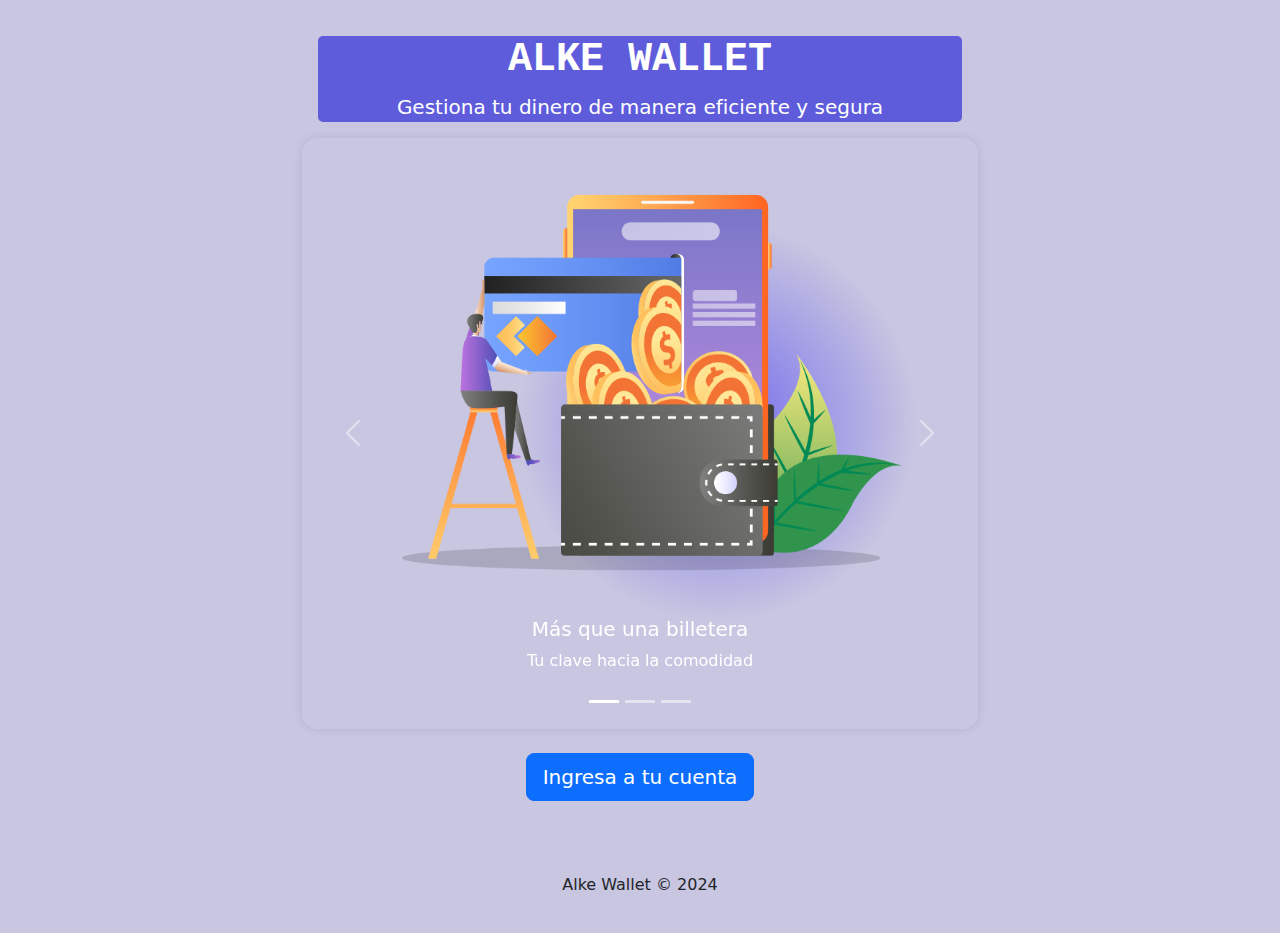
<file: AlkeWallet/html/index.html>
<!doctype html>
<html lang="es">
  <head>
    <meta charset="utf-8">
    <meta name="viewport" content="width=device-width, initial-scale=1">
    <title>Alke Wallet - Login</title>
    <link href="https://cdn.jsdelivr.net/npm/bootstrap@5.3.3/dist/css/bootstrap.min.css" rel="stylesheet" integrity="sha384-QWTKZyjpPEjISv5WaRU9OFeRpok6YctnYmDr5pNlyT2bRjXh0JMhjY6hW+ALEwIH" crossorigin="anonymous">
    <link rel="stylesheet" href="/AlkeWallet/assets/css/style.css">
</head>
 



<body>
  <div class="container">
    <div class="text-center m-3">
      <div class="jumbotron">
        <h1 class="font-monospace fw-bold">ALKE WALLET</h1>
        <p class="lead"> Gestiona tu dinero de manera eficiente y segura</p>
    </div>
   </div>
  
    <div id="carouselExampleCaptions" class="container-carousel carousel slide shadow-box">
        <div class="carousel-indicators">
          <button type="button" data-bs-target="#carouselExampleCaptions" data-bs-slide-to="0" class="active" aria-current="true" aria-label="Slide 1"></button>
          <button type="button" data-bs-target="#carouselExampleCaptions" data-bs-slide-to="1" aria-label="Slide 2"></button>
          <button type="button" data-bs-target="#carouselExampleCaptions" data-bs-slide-to="2" aria-label="Slide 3"></button>
        </div>
        <div class="carousel-inner">
          <div class="carousel-item active">
            <img src="/AlkeWallet/assets/img/A/1.png" class="d-block w-100" alt="billetera">
            <br/>
            <div class="carousel-caption d-none d-md-block">
              <h5>Más que una billetera</h5>
              <p>Tu clave hacia la comodidad</p>
            </div>
          </div>
          <div class="carousel-item">
            <img src="/AlkeWallet/assets/img/A/2.png" class="d-block w-100" alt="billetera 2">
            <br/>
            <div class="carousel-caption d-none d-md-block">
                <h5>Con un toque</h5>
              <p>Simplifica tu vida financiera, paga estés donde estés</p>
            </div>
          </div>
          <div class="carousel-item">
            <img src="/AlkeWallet/assets/img/A/4.png" class="d-block w-100" alt="billetera 3">
            <br/>
            <div class="carousel-caption d-none d-md-block">
              <h5>Compras en línea seguras</h5>
              <p>Pago seguro en una amplia variedad de tiendas en línea</p>
            </div>
          </div>
        </div>
        <button class="carousel-control-prev" type="button" data-bs-target="#carouselExampleCaptions" data-bs-slide="prev">
          <span class="carousel-control-prev-icon" aria-hidden="true"></span>
          <span class="visually-hidden">Previous</span>
        </button>
        <button class="carousel-control-next" type="button" data-bs-target="#carouselExampleCaptions" data-bs-slide="next">
          <span class="carousel-control-next-icon" aria-hidden="true"></span>
          <span class="visually-hidden">Next</span>
        </button>
      </div>    
      <br/>


     <div class="text-center">
        <a  href="/AlkeWallet/html/login.html" class="btn btn-primary btn-lg">Ingresa a tu cuenta</a>
     </div>

     <br/>
     <br/>
     <br/>

     <footer>
      <div class="container text-center">
        <p>Alke Wallet &copy; 2024</p>
      </div>
    </footer>

  <script src="https://cdn.jsdelivr.net/npm/bootstrap@5.3.3/dist/js/bootstrap.bundle.min.js" integrity="sha384-YvpcrYf0tY3lHB60NNkmXc5s9fDVZLESaAA55NDzOxhy9GkcIdslK1eN7N6jIeHz" crossorigin="anonymous"></script>
  <script src="https://code.jquery.com/jquery-3.7.1.js" integrity="sha256-eKhayi8LEQwp4NKxN+CfCh+3qOVUtJn3QNZ0TciWLP4=" crossorigin="anonymous"></script>
  <script src="/AlkeWallet/assets/js/script.js"></script>
</body>
</html>
</file>
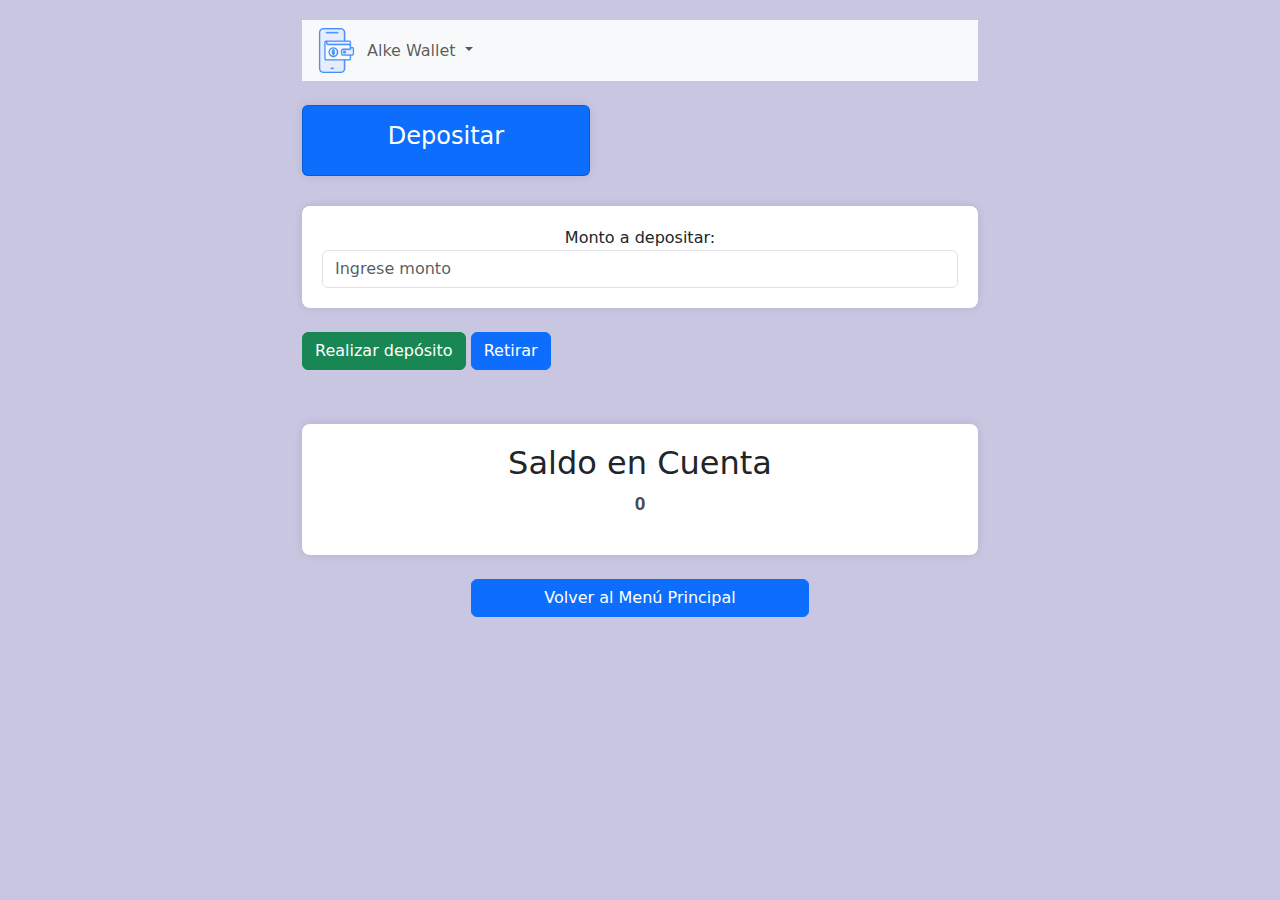
<file: AlkeWallet/html/deposit.html>
<!doctype html>
<html lang="es">
  <head>
    <meta charset="utf-8">
    <meta name="viewport" content="width=device-width, initial-scale=1">
    <title>Wallet - Depositar</title>
    <link href="https://cdn.jsdelivr.net/npm/bootstrap@5.3.3/dist/css/bootstrap.min.css" rel="stylesheet" integrity="sha384-QWTKZyjpPEjISv5WaRU9OFeRpok6YctnYmDr5pNlyT2bRjXh0JMhjY6hW+ALEwIH" crossorigin="anonymous">
    <link rel="stylesheet" href="/AlkeWallet/assets/css/style.css">
</head>



<body>
  <div class="container">
    <nav class="navbar navbar-expand-lg bg-body-tertiary " style="background-color: #0f456b;">
      <div class="container-fluid">
         <img src="/AlkeWallet/assets/img/iconos/bille_3.png" alt="Logo" width="45" height="45" class="d-inline-block align-text-top">
        <button class="navbar-toggler" type="button" data-bs-toggle="collapse" data-bs-target="#navbarNavDropdown" aria-controls="navbarNavDropdown" aria-expanded="false" aria-label="Toggle navigation">
          <span class="navbar-toggler-icon"></span>
        </button>
        <div class="collapse navbar-collapse" id="navbarNavDropdown">
          <ul class="navbar-nav">
            <li class="nav-item">
            <li class="nav-item dropdown">
              <a class="nav-link dropdown-toggle" href="#" role="button" data-bs-toggle="dropdown" aria-expanded="false">
                Alke Wallet
              </a>
              <ul class="dropdown-menu">
                <li><a class="dropdown-item" href="menu.html">Menú</a></li>
                <li><a class="dropdown-item" href="transactions.html">Transacciones</a></li>
                <li><a class="dropdown-item" href="sendmoney.html">Enviar Dinero</a></li>
                <li><hr class="dropdown-divider"></li>
                <li><a class="dropdown-item" href="index.html">Cerrar Sesión</a></li>
              </ul>
            </li>
          </ul>
        </div>
      </div>
    </nav>
   <br/>
    <div class="card text-bg-primary" style="width: 18rem;">
      <div class="card-body">
        <h4 class="card-title">Depositar</h4>
    
    </div>
  </div>
 
  
    <form>
      <div class="form-group form-container">
 
        <label for="amount">Monto a depositar:</label>
        <input id="amount" type="number" class="form-control"  placeholder="Ingrese monto">
      </div>
      <br/>
      <button id="depositBtn"  type="button" class="btn btn-success">Realizar depósito</button>
      <button id="withdrawBtn" type="button"   class="btn btn-primary">Retirar</button>
      <br/>
      <br/>
       
    
    </form>
      <div id="dep-correcto" class="alert alert-success" style="display:none" role="alert" >
        ¡Depósito realizado con éxito!
      </div>
       <div id="dep-incorrecto" class="alert alert-danger" style="display:none" role="alert">
        Monto inválido. Por favor ingrese un monto positivo.
      </div>
      <div id="retiro-not"  class="alert alert-warning" style="display:none" role="alert">
        Cantidad no válida. Ingrese un número válido dentro de su saldo.
      </div>
      <div id="retiro-ok"  class="alert alert-info" style="display:none" role="alert">
        ¡Retiro exitoso!
      </div>
      
      
   <div class="col-md-12 form-container">
        <h2>Saldo en Cuenta</h2>
        <p class="p" id="balance">0</p>
      </div>

      <br/>
      <div class="d-grid gap-2 col-6 mx-auto">
    <a href="menu.html" class="btn btn-primary" type="button">Volver al Menú Principal</a>
  </div>
  </div>



  <script src="https://cdn.jsdelivr.net/npm/bootstrap@5.3.3/dist/js/bootstrap.bundle.min.js" integrity="sha384-YvpcrYf0tY3lHB60NNkmXc5s9fDVZLESaAA55NDzOxhy9GkcIdslK1eN7N6jIeHz" crossorigin="anonymous"></script>
  <script src="https://code.jquery.com/jquery-3.7.1.js" integrity="sha256-eKhayi8LEQwp4NKxN+CfCh+3qOVUtJn3QNZ0TciWLP4=" crossorigin="anonymous"></script>
  <script src="/AlkeWallet/assets/js/script.js"></script>

</body>
</html>
</file>
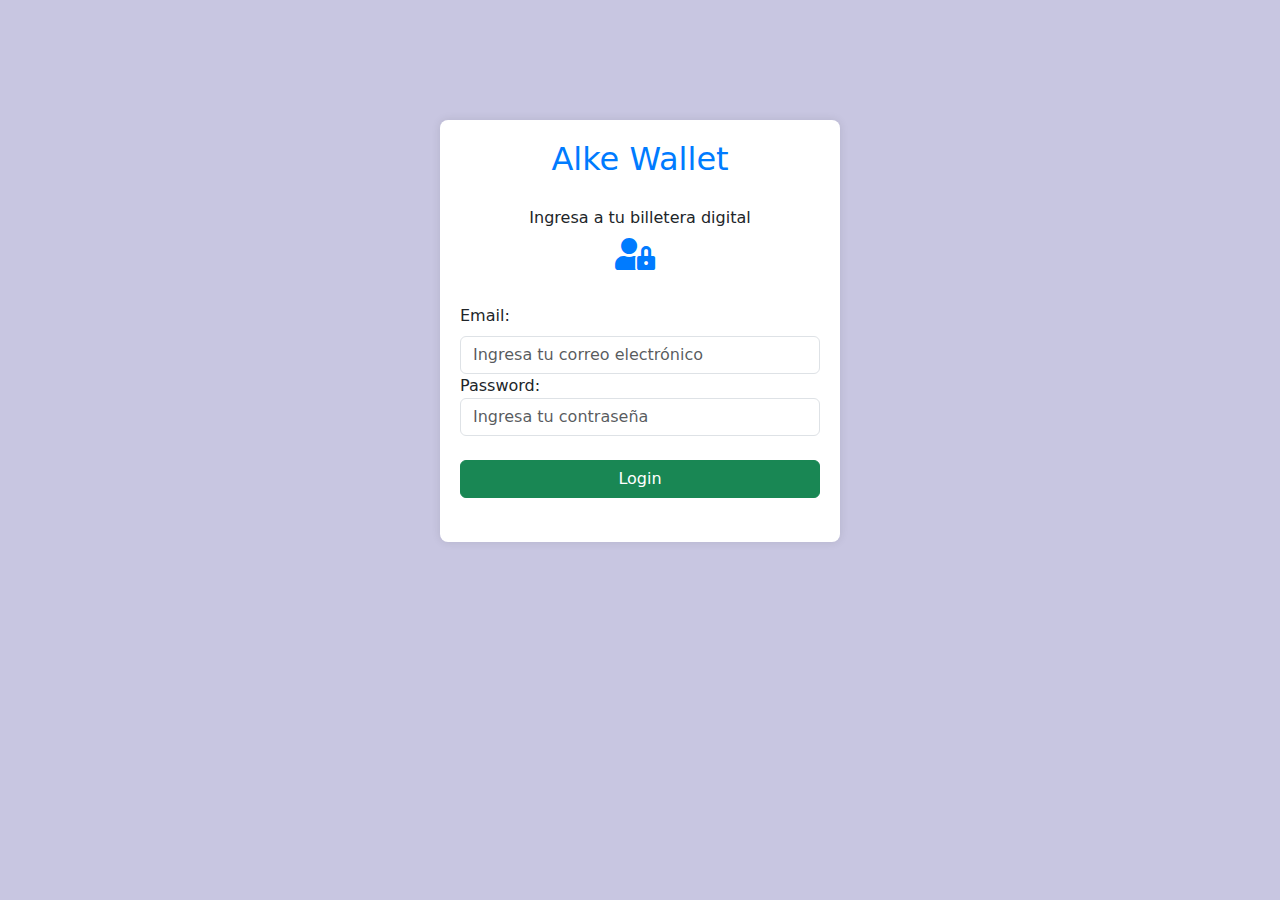
<file: AlkeWallet/html/login.html>
<!doctype html>
<html lang="es">
  <head>
    <meta charset="utf-8">
    <meta name="viewport" content="width=device-width, initial-scale=1">
    <title>Wallet - Login</title>
    <link href="https://cdn.jsdelivr.net/npm/bootstrap@5.3.3/dist/css/bootstrap.min.css" rel="stylesheet" integrity="sha384-QWTKZyjpPEjISv5WaRU9OFeRpok6YctnYmDr5pNlyT2bRjXh0JMhjY6hW+ALEwIH" crossorigin="anonymous">
    <link rel="stylesheet" href="/AlkeWallet/assets/css/style.css">
    <link rel="stylesheet" href="https://cdnjs.cloudflare.com/ajax/libs/font-awesome/5.15.4/css/all.min.css">

</head>
 
 



<body>  
 
  
  <div class="container">
    <div class="login-container">
      
      <h2 class="text text-center"></i>Alke Wallet</h2>
      <h6 class="text text-center"></i>Ingresa a tu billetera digital</h6>
      
    
      <h2 class="text text-center"><i class="fas fa-user-lock icon"></i></h2>

    <form id="formulario-login">
      <div class="form-group">
        <label for="inputEmail" class="form-label">Email:</label> 
        <input type="email" class="form-control" id="email" name="email" placeholder="Ingresa tu correo electrónico">
      </div>

      
      <div class="form-group">
        <label for="password">Password:</label>
        <input type="password" class="form-control" id="password" name="password" placeholder="Ingresa tu contraseña" >
      </div>
      <br/>
      <div class="d-grid gap-2">
      <button type="submit" class="btn btn-success btn-block" id="botonVerificar">Login</button>
</div>
<br>
      <div id="msj-correcto" class="alert alert-success" style="display:none" role="alert" >
        Usuario Validado.
      </div>
      <div id="msj-incorrecto" class="alert alert-danger" style="display:none" role="alert">
        Usuario o contraseña incorrectos.
</div>
    </div>

    </form>
    <br/>
    
   <!-- <div class="text-center">
    <a id="redireccionar" href="index.html" class="btn btn-primary">Alke Wallet</a>
  </div>
-->





  <script src="https://cdn.jsdelivr.net/npm/bootstrap@5.3.3/dist/js/bootstrap.bundle.min.js" integrity="sha384-YvpcrYf0tY3lHB60NNkmXc5s9fDVZLESaAA55NDzOxhy9GkcIdslK1eN7N6jIeHz" crossorigin="anonymous"></script>
  <script src="https://code.jquery.com/jquery-3.7.1.js" integrity="sha256-eKhayi8LEQwp4NKxN+CfCh+3qOVUtJn3QNZ0TciWLP4=" crossorigin="anonymous"></script>
  <script src="/AlkeWallet/assets/js/script.js"></script>
</body>
</html>
</file>
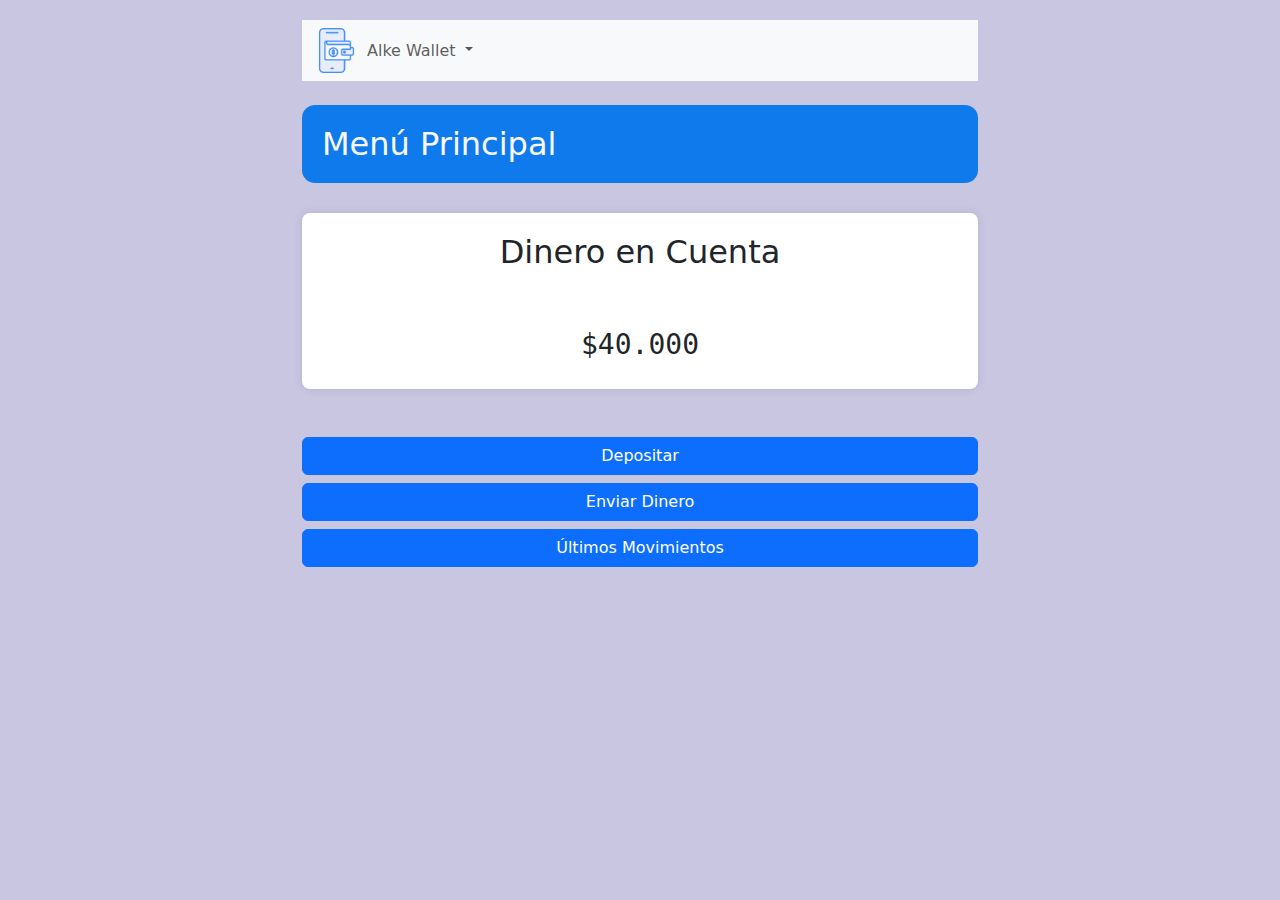
<file: AlkeWallet/html/menu.html>
<!doctype html>
<html lang="es">
  <head>
    <meta charset="utf-8">
    <meta name="viewport" content="width=device-width, initial-scale=1">
    <title>Wallet - Menú Principal</title>
    <link href="https://cdn.jsdelivr.net/npm/bootstrap@5.3.3/dist/css/bootstrap.min.css" rel="stylesheet" integrity="sha384-QWTKZyjpPEjISv5WaRU9OFeRpok6YctnYmDr5pNlyT2bRjXh0JMhjY6hW+ALEwIH" crossorigin="anonymous">
    <link rel="stylesheet" href="/AlkeWallet/assets/css/style.css">
  
</head>



<body>
  <div class="container">
    


     <nav class="navbar navbar-expand-lg bg-body-tertiary navbar bg-primary" >
        <div class="container-fluid">
           <img src="/AlkeWallet/assets/img/iconos/bille_3.png" alt="Logo" width="45" height="45" class="d-inline-block align-text-top">
          <button class="navbar-toggler" type="button" data-bs-toggle="collapse" data-bs-target="#navbarNavDropdown" aria-controls="navbarNavDropdown" aria-expanded="false" aria-label="Toggle navigation">
            <span class="navbar-toggler-icon"></span>
          </button>
          <div class="collapse navbar-collapse" id="navbarNavDropdown">
            <ul class="navbar-nav">
              <li class="nav-item">
              
              <li class="nav-item dropdown">
                <a class="nav-link dropdown-toggle" href="#" role="button" data-bs-toggle="dropdown" aria-expanded="false">
                  Alke Wallet
                </a>
                <ul class="dropdown-menu">
                
                  <li><a class="dropdown-item" href="/AlkeWallet/html/transactions.html">Transacciones</a></li>
                  <li><a class="dropdown-item" href="/AlkeWallet/html/sendmoney.html">Enviar Dinero</a></li>
                  <li><a class="dropdown-item" href="/AlkeWallet/html/deposit.html">Depositar</a></li>
                  <li><hr class="dropdown-divider"></li>
                  <li><a class="dropdown-item" href="/AlkeWallet/html/index.html">Cerrar Sesión</a></li>
                </ul>
              </li>
            </ul>
          </div>
        </div>
      </nav>
    <br/>  
    <h2 style="color: rgb(249, 249, 251); background-color: rgb(15, 122, 236); border-radius: 13px; padding: 20px;">Menú Principal</h2>
    
    </div>
  </div>
    <div class="container">
    <div class="form-container">
      <h2> Dinero en Cuenta</h2> 
    </br> 
  </br>
      <h3>$40.000</h3>
    </div>
    </br>
    </br>
    <div class="d-grid gap-2 ">
    <a href="deposit.html" class="btn btn-primary deposit-btn">Depositar</a>
    <a href="sendmoney.html" class="btn btn-primary sendmoney-btn">Enviar Dinero</a>
    <a href="transactions.html" class="btn btn-primary transactions-btn">Últimos Movimientos</a>
  </div>
</div>

</div>
</div>
  <script src="https://cdn.jsdelivr.net/npm/bootstrap@5.3.3/dist/js/bootstrap.bundle.min.js" integrity="sha384-YvpcrYf0tY3lHB60NNkmXc5s9fDVZLESaAA55NDzOxhy9GkcIdslK1eN7N6jIeHz" crossorigin="anonymous"></script>
  <script src="https://code.jquery.com/jquery-3.7.1.js" integrity="sha256-eKhayi8LEQwp4NKxN+CfCh+3qOVUtJn3QNZ0TciWLP4=" crossorigin="anonymous"></script>
  <script src="/AlkeWallet/assets/js/script.js"></script>
</body>
</html>
</file>
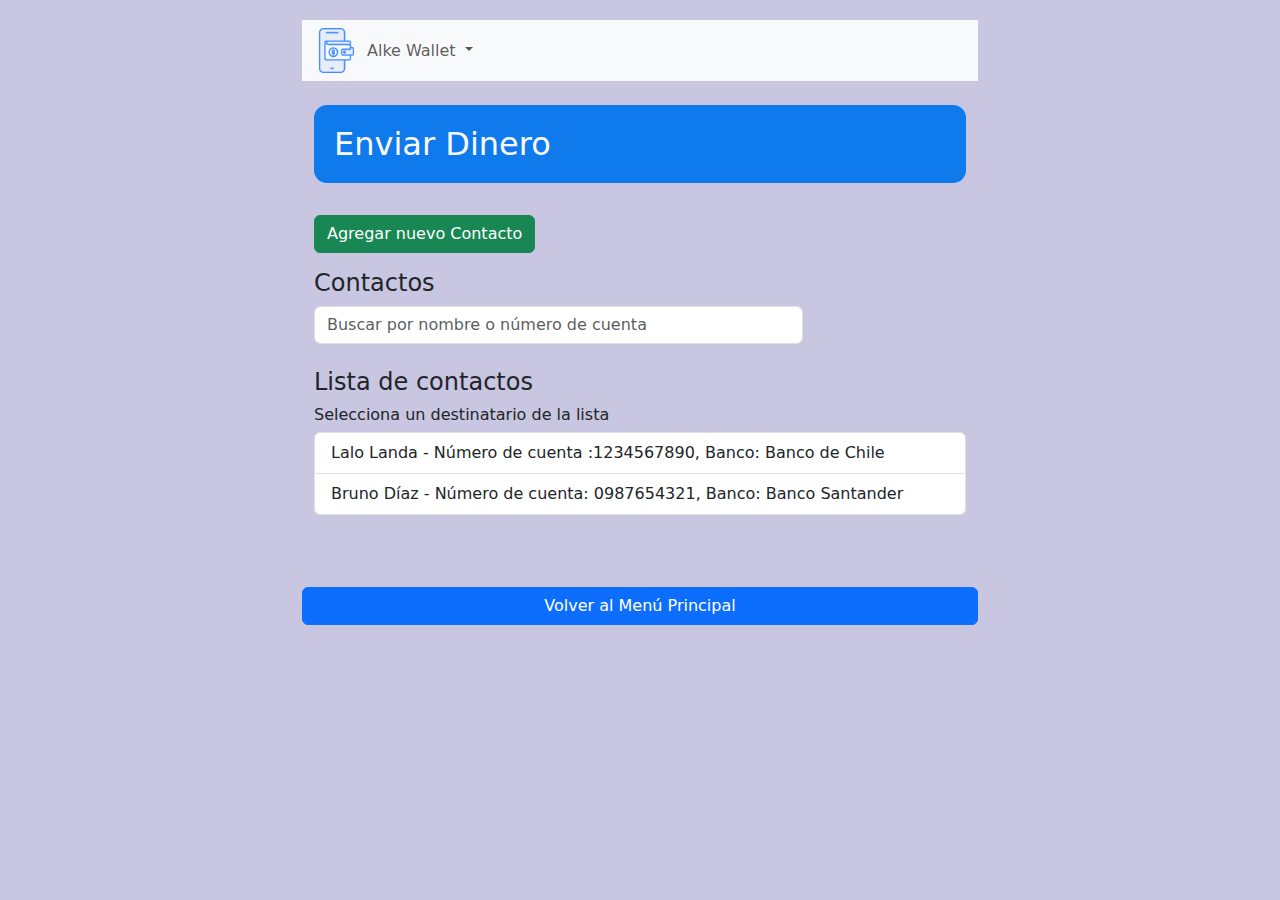
<file: AlkeWallet/html/sendmoney.html>
<!doctype html>
<html lang="es">
  <head>
    <meta charset="utf-8">
    <meta name="viewport" content="width=device-width, initial-scale=1">
    <title>Wallet - Enviar Dinero</title>
    <link href="https://cdn.jsdelivr.net/npm/bootstrap@5.3.3/dist/css/bootstrap.min.css" rel="stylesheet" integrity="sha384-QWTKZyjpPEjISv5WaRU9OFeRpok6YctnYmDr5pNlyT2bRjXh0JMhjY6hW+ALEwIH" crossorigin="anonymous">
    <link rel="stylesheet" href="/AlkeWallet/assets/css/style.css">
    
</head>


<body>
  <div class="container">
   
    <nav class="navbar navbar-expand-lg bg-body-tertiary navbar bg-primary" style="background-color: #0f456b;">
      <div class="container-fluid">
         <img src="/AlkeWallet/assets/img/iconos/bille_3.png" alt="Logo" width="45" height="45" class="d-inline-block align-text-top">

      
        <button class="navbar-toggler" type="button" data-bs-toggle="collapse" data-bs-target="#navbarNavDropdown" aria-controls="navbarNavDropdown" aria-expanded="false" aria-label="Toggle navigation">
          <span class="navbar-toggler-icon"></span>
        </button>
        <div class="collapse navbar-collapse" id="navbarNavDropdown">
          <ul class="navbar-nav">
            <li class="nav-item">
        
            <li class="nav-item dropdown">
              <a class="nav-link dropdown-toggle" href="#" role="button" data-bs-toggle="dropdown" aria-expanded="false">
                Alke Wallet
              </a>
              <ul class="dropdown-menu">
              
                <li><a class="dropdown-item" href="menu.html">Menú</a></li>
                <li><a class="dropdown-item" href="transactions.html">Transacciones</a></li>
                <li><a class="dropdown-item" href="deposit.html">Depositar</a></li>
                <li><hr class="dropdown-divider"></li>
                <li><a class="dropdown-item" href="index.html">Cerrar Sesión</a></li>
              </ul>
            </li>
          </ul>
        </div>
      </div>
    </nav>
    <br/>
 
   
    <div class="container">
      <h2 style="color: rgb(249, 249, 251); background-color: rgb(15, 122, 236); border-radius: 13px; padding: 20px;">Enviar Dinero</h2>
      <!--formulario contacto nuevo-->
      <form id="addContactForm" style="display: none;">
        <div class="form-group">
          <label for="name">Nombre y Apellido</label>
          <input type="text" class="form-control" id="name"  placeholder="Ingresa el nombre de tu contacto" name="name" required>
          <small class="text-danger" id="nameError" style="display: none;">Por favor, introduce el nombre.</small>
        </div>
        <div class="form-group">
          <label for="cuenta">Número Cuenta</label>
          <input type="text" class="form-control"  placeholder="Ingresa los diez dígitos del número de cuenta" id="cuenta" name="cuenta" required>
          <small class="text-danger" id="cuentaError" style="display: none;">Ingresa un número de cuenta válido.</small>
        </div>
        <button type="submit" class="btn btn-success">Confirmar</button>
        <button type="button" id="cancelAddContact" class="btn btn-danger">Cancelar</button>
      </form>
<br/>
      <!-- Btn para mostrar el formulario de agregar contacto -->
      <button id="mostrarFormulario" class="btn btn-success mb-3">Agregar nuevo Contacto</button>
      <h4>Contactos</h4>
     
      
        <div class="col-sm-9">
          <input type="text" class="form-control" id="searchContact" placeholder="Buscar por nombre o número de cuenta">
        </div>
    <br/>
    <h4>Lista de contactos</h4>
     <h6>Selecciona un destinatario de la lista</h6>
      <ul id="contactList" class="list-group">
        <li class="list-group-item">
          <div class="contact-info">
            <span class="contact-name">Lalo Landa -</span>
            <span class="contact-details">Número de cuenta :1234567890, Banco: Banco de Chile</span>
          </div>
        </li>
        <li class="list-group-item">
          <div class="contact-info">
            <span class="contact-name">Bruno Díaz - </span>
            <span class="contact-details">Número de cuenta: 0987654321, Banco: Banco Santander</span>
          </div>
        </li>
      </ul>
      
      <div id="contactList" class="mt-4">
        <!-- contactos ingresados -->
      </div>
  

      <br/>
      <!-- Btn para enviar dinero -->
      <button type="submit" id="enviarDineroBtn" class="btn btn-success" style="display: none;">Enviar dinero</button>
      <!-- Msje de confirmación -->
      <div id="confirmacionEnvio" class="alert alert-success mt-3" style="display: none;">El dinero se envió con éxito.</div>
    </div>
    <br/>
    </li>
    </form>


    <div class="d-grid gap-2 ">
    <a href="menu.html" class="btn btn-primary">Volver al Menú Principal</a>
  </div>
  </div>

  </div>
  <script src="https://cdn.jsdelivr.net/npm/bootstrap@5.3.3/dist/js/bootstrap.bundle.min.js" integrity="sha384-YvpcrYf0tY3lHB60NNkmXc5s9fDVZLESaAA55NDzOxhy9GkcIdslK1eN7N6jIeHz" crossorigin="anonymous"></script>
  <script src="https://code.jquery.com/jquery-3.7.1.js" integrity="sha256-eKhayi8LEQwp4NKxN+CfCh+3qOVUtJn3QNZ0TciWLP4=" crossorigin="anonymous"></script>
  <script src="/AlkeWallet/assets/js/script.js"></script>
</body>
</html>
</file>
<file: AlkeWallet/assets/css/style.css>
body {
    padding: 20px; 
    background-color: #9591c585; 
  }


.container {
    max-width: 700px;
    margin: 0 auto;
  
  }
  .menu-container {
    border: 2px solid #007bff;
    padding: 20px;
    border-radius: 10px;
    margin-top: 20px;
  }

.container-btn {
  align-items: center;
}

h1 {
    color: rgb(255, 255, 255);
    font-family: monospace;
   
  }
h3 {
  
  font-family: monospace;

}

.lead {
    color: #ffffff;
    

    font-weight: lighter;
    
}

.login-container {
    max-width: 400px;
    margin: auto;
    margin-top: 100px;
    background-color: #ffffff; 
    border-radius: 8px;
    box-shadow: 0 0 10px rgba(0, 0, 0, 0.1);
    padding: 20px;
}

.form-container {
    max-width: 750px;
    max-height:max-content;
    margin: auto;
    margin-top: 30px;
    background-color: #ffffff; 
    border-radius: 8px;
    box-shadow: 0 0 10px rgba(0, 0, 0, 0.1);
    padding: 20px;
    text-align: center;
}

.shadow-box {
    box-shadow: 0 0 10px rgba(0, 0, 0, 0.1);
    border-radius: 15px;
   
}

.icon {
    display: inline-block;
    margin-right: 10px;
    color: #007bff; 
}
.login-container h2 {
    text-align: center;
    margin-bottom: 30px;
    color: #007bff; 
}



.jumbotron {
      background-color: #5e5cdb; 
      border-radius: 5px;
    }

.p {
    font-family: Verdana, Geneva, Tahoma, sans-serif;
      font-size: larger;
      font-weight: bold;
      color: #4b4c50;
}
  
.card {

  align-items: center;
  text-align: center;
  box-shadow: 0 0 10px rgba(0, 0, 0, 0.1);
}
</file>
